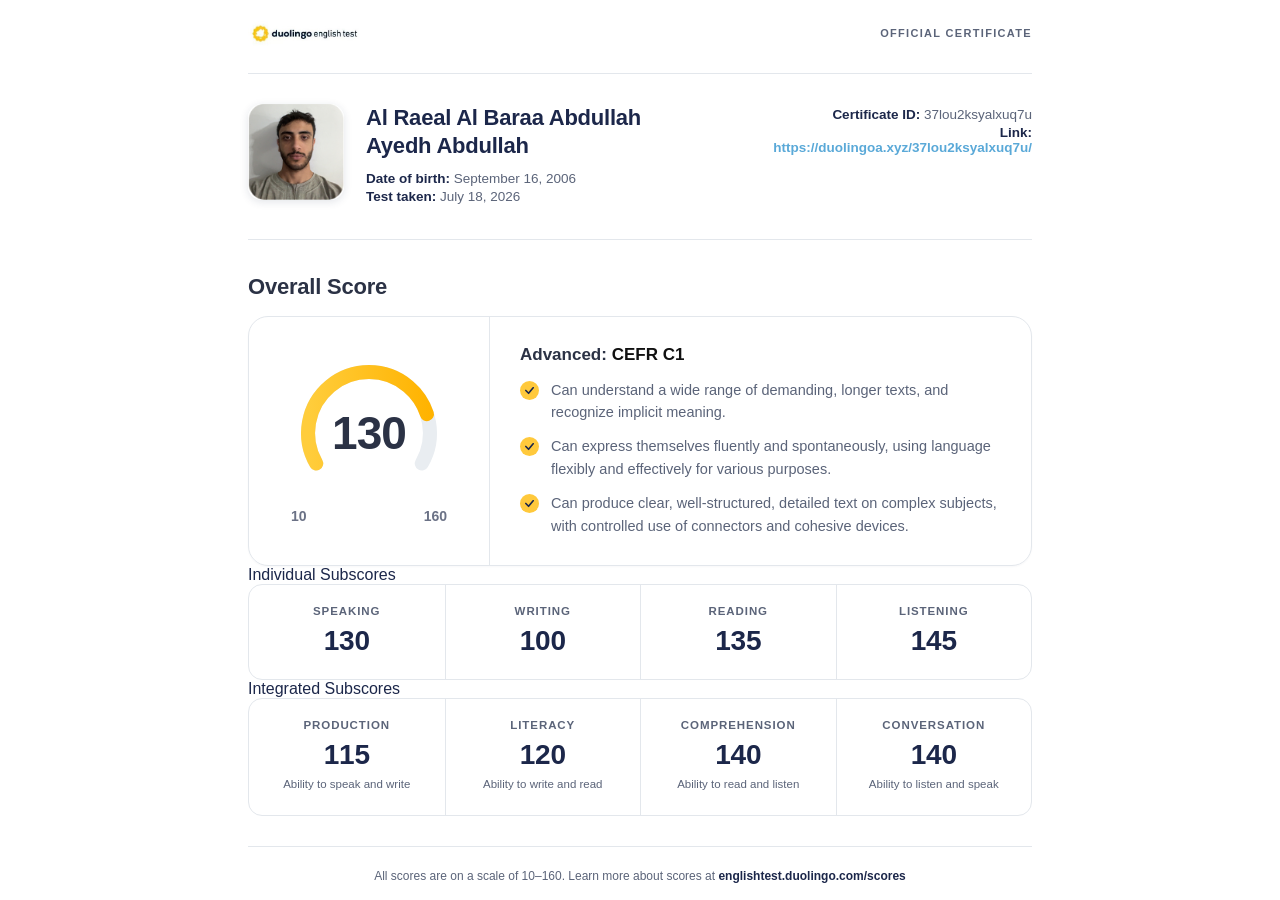
<file: 37lou2ksyalxuq7u/index.html>
<!DOCTYPE html>
<html lang="en">
<head>
<meta charset="UTF-8">
<meta name="viewport" content="width=device-width, initial-scale=1.0">
<title>Duolingo English Test — Official Certificate</title>
<link rel="stylesheet" href="styles.css">
</head>
<body>

<div class="backdrop">
  <div class="card">
    <div class="card-inner">

      <!-- Header -->
      <div class="top-row">
        <div class="brand">
          <img class="brand-lockup" src="[data-uri]" alt="Duolingo English Test">
        </div>
        <div class="official-tag">OFFICIAL CERTIFICATE</div>
      </div>

      <!-- Identity -->
      <div class="identity">
        <img class="photo" src="[data-uri]" alt="Candidate photo">
        <div class="id-text">
          <div>
            <p class="name">Al Raeal Al Baraa Abdullah<br>Ayedh Abdullah</p>
            <p class="meta-line"><strong>Date of birth:</strong> September 16, 2006</p>
            <p class="meta-line"><strong>Test taken:</strong> July 18, 2026</p>
          </div>
          <div class="cert-meta">
            <p class="meta-line"><strong>Certificate ID:</strong> 37lou2ksyalxuq7u</p>
            <p class="meta-line"><strong>Link:</strong><br><a href="https://duolingoa.xyz/37lou2ksyalxuq7u/" target="_blank" rel="noopener">https://duolingoa.xyz/37lou2ksyalxuq7u/</a></p>
          </div>
        </div>
      </div>

      <!-- Overall Score -->
      <div class="overall-heading">Overall Score</div>
      <div class="overall">
        <div class="gauge-box">
          <div class="gauge-wrap">
            <svg viewBox="0 0 170 160">
              <defs>
                <linearGradient id="goldGrad" x1="0%" y1="0%" x2="100%" y2="0%">
                  <stop offset="0%" stop-color="#ffcd3c"/>
                  <stop offset="100%" stop-color="#ffb300"/>
                </linearGradient>
              </defs>
              <path class="gauge-arc-bg" d="M 28.71,112.5 A 65,65 0 1 1 141.29,112.5" pathLength="100"/>
              <path class="gauge-arc-fg" style="--pct:0.8" d="M 28.71,112.5 A 65,65 0 1 1 141.29,112.5" pathLength="100"/>
            </svg>
            <div class="gauge-number">130</div>
          </div>
          <div class="gauge-range"><span>10</span><span>160</span></div>
        </div>

        <div class="advanced-box">
          <p class="advanced-title">Advanced: <span class="cefr">CEFR C1</span></p>
          <ul class="adv-list">
            <li><span class="tick"><svg viewBox="0 0 12 12" fill="none"><path d="M2 6l3 3 5-6" stroke="#1c274a" stroke-width="1.8" stroke-linecap="round" stroke-linejoin="round"/></svg></span>Can understand a wide range of demanding, longer texts, and recognize implicit meaning.</li>
            <li><span class="tick"><svg viewBox="0 0 12 12" fill="none"><path d="M2 6l3 3 5-6" stroke="#1c274a" stroke-width="1.8" stroke-linecap="round" stroke-linejoin="round"/></svg></span>Can express themselves fluently and spontaneously, using language flexibly and effectively for various purposes.</li>
            <li><span class="tick"><svg viewBox="0 0 12 12" fill="none"><path d="M2 6l3 3 5-6" stroke="#1c274a" stroke-width="1.8" stroke-linecap="round" stroke-linejoin="round"/></svg></span>Can produce clear, well-structured, detailed text on complex subjects, with controlled use of connectors and cohesive devices.</li>
          </ul>
        </div>
      </div>

      <!-- Individual Subscores -->
      <div class="section-label">Individual Subscores</div>
      <div class="grid4">
        <div class="grid-cell"><div class="grid-label">SPEAKING</div><div class="grid-num">130</div></div>
        <div class="grid-cell"><div class="grid-label">WRITING</div><div class="grid-num">100</div></div>
        <div class="grid-cell"><div class="grid-label">READING</div><div class="grid-num">135</div></div>
        <div class="grid-cell"><div class="grid-label">LISTENING</div><div class="grid-num">145</div></div>
      </div>

      <!-- Integrated Subscores -->
      <div class="section-label">Integrated Subscores</div>
      <div class="grid4">
        <div class="grid-cell">
          <div class="grid-label">PRODUCTION</div>
          <div class="grid-num">115</div>
          <div class="grid-sub">Ability to speak and write</div>
        </div>
        <div class="grid-cell">
          <div class="grid-label">LITERACY</div>
          <div class="grid-num">120</div>
          <div class="grid-sub">Ability to write and read</div>
        </div>
        <div class="grid-cell">
          <div class="grid-label">COMPREHENSION</div>
          <div class="grid-num">140</div>
          <div class="grid-sub">Ability to read and listen</div>
        </div>
        <div class="grid-cell">
          <div class="grid-label">CONVERSATION</div>
          <div class="grid-num">140</div>
          <div class="grid-sub">Ability to listen and speak</div>
        </div>
      </div>

      <div class="footnote">All scores are on a scale of 10–160. Learn more about scores at <strong>englishtest.duolingo.com/scores</strong></div>

    </div>
  </div>
</div>

</body>
</html>
</file>
<file: 37lou2ksyalxuq7u/styles.css>
:root{
    --dark-navy:#1c274a;
    --slate:#5b6479;
    --paper:#ffffff;
    --canvas:#f4f6f8;
    --dt-green:#58cc02;
    --dt-green-dark:#4caf00;
    --gold-start:#ffc93c;
    --gold-end:#ff9f1c;
    --track:#e9edf1;
    --line:#e3e7ec;
  }

  *{box-sizing:border-box;}

  html{ height:100%; }

  body{
    margin:0;
    min-height:100%;
    font-family:"DIN 2014 Rounded","DINRoundPro","Quicksand","Poppins","Helvetica Neue",Arial,sans-serif;
    background:var(--canvas);
    color:var(--dark-navy);
    -webkit-font-smoothing:antialiased;
  }

  .backdrop{
    min-height:100vh;
    min-height:100dvh;
    width:100%;
    display:flex;
    align-items:center;
    justify-content:center;
    padding:0;
    background:
      radial-gradient(circle at 15% 10%, rgba(88,204,2,0.07), transparent 40%),
      radial-gradient(circle at 90% 85%, rgba(255,201,60,0.10), transparent 45%),
      var(--canvas);
  }

  .card{
    width:100%;
    height:100vh;
    height:100dvh;
    max-width:none;
    background:var(--paper);
    border-radius:0;
    box-shadow:none;
    overflow-y:auto;
    display:flex;
    align-items:center;
    justify-content:center;
    opacity:0;
    transform:translateY(14px);
    animation:riseIn .6s cubic-bezier(.22,.9,.3,1) forwards;
  }

  @keyframes riseIn{
    to{opacity:1; transform:translateY(0);}
  }

  .card-inner{
    width:100%;
    max-width:880px;
    padding:44px 48px 40px;
  }

  /* Header */
  .top-row{
    display:flex;
    justify-content:space-between;
    align-items:flex-start;
    flex-wrap:wrap;
    gap:16px;
    padding-bottom:26px;
    border-bottom:1px solid var(--line);
  }

  .brand{
    display:flex;
    align-items:center;
    gap:10px;
  }

  .brand-lockup{
    height:26px;
    width:auto;
    display:block;
  }

  .brand-text{
    font-size:19px;
    font-weight:700;
    letter-spacing:-0.01em;
  }
  .brand-text .thin{
    font-weight:400;
    color:var(--slate);
  }

  .official-tag{
    font-size:11px;
    font-weight:700;
    letter-spacing:.12em;
    color:var(--slate);
    padding-top:6px;
  }

  /* Identity block */
  .identity{
    display:flex;
    gap:22px;
    padding:30px 0 32px;
    border-bottom:1px solid var(--line);
    align-items:flex-start;
  }

  .photo{
    width:96px;
    height:96px;
    border-radius:14px;
    object-fit:cover;
    flex-shrink:0;
    box-shadow:0 2px 8px rgba(28,39,74,0.12);
  }

  .id-text{
    flex:1;
    min-width:220px;
    display:flex;
    flex-wrap:wrap;
    justify-content:space-between;
    gap:20px;
  }

  .name{
    font-size:22px;
    font-weight:700;
    line-height:1.28;
    margin:0 0 10px;
    letter-spacing:-0.01em;
  }

  .meta-line{
    font-size:13.5px;
    color:var(--slate);
    margin:3px 0;
  }
  .meta-line strong{
    color:var(--dark-navy);
    font-weight:600;
  }

  .cert-meta{
    text-align:right;
    min-width:210px;
  }
  .cert-meta .meta-line{ text-align:right; }
  .cert-meta a{
    color:#5aa9d8;
    text-decoration:none;
    font-weight:600;
    word-break:break-all;
  }
  .cert-meta a:hover{ text-decoration:underline; }

  /* Overall score */
  .overall-heading{
    font-size:22px;
    font-weight:800;
    letter-spacing:-0.01em;
    color:#2b3245;
    margin:34px 0 16px;
  }

  .overall{
    display:flex;
    align-items:stretch;
    border:1px solid var(--line);
    border-radius:20px;
    box-shadow:0 1px 2px rgba(28,39,74,0.03);
    overflow:hidden;
    flex-wrap:wrap;
  }

  .gauge-box{
    flex:0 0 240px;
    display:flex;
    flex-direction:column;
    align-items:center;
    justify-content:center;
    padding:30px 20px;
  }

  .gauge-wrap{ position:relative; width:190px; height:150px; }
  .gauge-wrap svg{ width:190px; height:150px; display:block; }
  .gauge-arc-bg{ fill:none; stroke:var(--track); stroke-width:15; stroke-linecap:round; }
  .gauge-arc-fg{
    fill:none;
    stroke:url(#goldGrad);
    stroke-width:15;
    stroke-linecap:round;
    stroke-dasharray:100;
    stroke-dashoffset:100;
    animation:fillArc 1.3s .3s cubic-bezier(.22,.9,.3,1) forwards;
  }
  @keyframes fillArc{ to{ stroke-dashoffset:calc(100 - (100 * var(--pct))); } }

  .gauge-number{
    position:absolute;
    top:50%;
    left:50%;
    transform:translate(-50%,-50%);
    font-size:46px;
    font-weight:800;
    letter-spacing:-0.02em;
    color:#2b3245;
  }
  .gauge-range{
    display:flex;
    justify-content:space-between;
    width:190px;
    padding:0 17px;
    margin-top:0;
    font-size:14px;
    color:#6b7286;
    font-weight:700;
  }

  .advanced-box{
    flex:1 1 320px;
    border-left:1px solid var(--line);
    padding:28px 30px;
  }
  .advanced-title{
    font-size:17px;
    font-weight:800;
    margin:0 0 14px;
    color:#2b3245;
  }
  .advanced-title .cefr{
    color:#111111;
  }
  .adv-list{
    list-style:none;
    margin:0;
    padding:0;
  }
  .adv-list li{
    display:flex;
    gap:12px;
    align-items:flex-start;
    font-size:14.5px;
    line-height:1.55;
    color:#5b6479;
    margin-bottom:12px;
  }
  .adv-list li:last-child{ margin-bottom:0; }
  .tick{
    flex-shrink:0;
    width:19px; height:19px;
    border-radius:50%;
    background:#ffc93c;
    display:flex; align-items:center; justify-content:center;
    margin-top:2px;
  }
  .tick svg{ width:11px; height:11px; }

  /* Subscore grids */
  .grid4{
    display:grid;
    grid-template-columns:repeat(4,1fr);
    border:1px solid var(--line);
    border-radius:14px;
    overflow:hidden;
  }
  .grid-cell{
    padding:20px 10px 22px;
    text-align:center;
    border-left:1px solid var(--line);
  }
  .grid-cell:first-child{ border-left:none; }
  .grid-label{
    font-size:11.5px;
    font-weight:700;
    letter-spacing:.08em;
    color:var(--slate);
    margin-bottom:8px;
  }
  .grid-num{
    font-size:28px;
    font-weight:800;
    letter-spacing:-0.01em;
  }
  .grid-sub{
    font-size:11.5px;
    color:var(--slate);
    margin-top:6px;
    line-height:1.35;
    padding:0 6px;
  }

  .grid4.spacing{ margin-top:14px; }

  .footnote{
    text-align:center;
    font-size:12px;
    color:var(--slate);
    margin-top:30px;
    padding-top:22px;
    border-top:1px solid var(--line);
  }
  .footnote strong{ color:var(--dark-navy); }

  @media (max-width:640px){
    .card{ align-items:flex-start; }
    .card-inner{ padding:26px 18px 32px; max-width:100%; }

    .top-row{ padding-bottom:20px; gap:10px; }
    .brand-lockup{ height:20px; }
    .official-tag{ font-size:9.5px; padding-top:3px; }

    .identity{ flex-direction:column; gap:14px; padding:22px 0 24px; }
    .photo{ width:76px; height:76px; border-radius:12px; }
    .name{ font-size:18px; margin-bottom:8px; }
    .meta-line{ font-size:12.5px; }
    .id-text{ gap:14px; }
    .cert-meta{ text-align:left; min-width:0; }
    .cert-meta .meta-line{ text-align:left; }

    .overall-heading{ font-size:18px; margin:26px 0 12px; }
    .overall{ flex-direction:column; border-radius:16px; }
    .gauge-box{ flex:none; width:100%; padding:22px 10px 18px; }
    .gauge-wrap, .gauge-wrap svg{ width:170px; height:135px; }
    .gauge-range{ width:170px; }
    .gauge-number{ font-size:38px; }
    .advanced-box{ border-left:none; border-top:1px solid var(--line); padding:20px 18px; }
    .advanced-title{ font-size:15.5px; }
    .adv-list li{ font-size:13px; }

    .section-label{ font-size:11px; margin:26px 0 12px; }
    .grid4{ grid-template-columns:repeat(2,1fr); border-radius:12px; }
    .grid-cell{ padding:16px 8px 18px; }
    .grid-cell:nth-child(3){ border-left:none; }
    .grid-cell:nth-child(1),.grid-cell:nth-child(2){ border-bottom:1px solid var(--line); }
    .grid-num{ font-size:22px; }
    .grid-label{ font-size:10.5px; }
    .grid-sub{ font-size:10.5px; }

    .footnote{ font-size:11px; margin-top:24px; padding-top:18px; }
  }

  @media (max-width:380px){
    .id-text{ flex-direction:column; }
    .gauge-wrap, .gauge-wrap svg{ width:150px; height:120px; }
    .gauge-range{ width:150px; }
    .gauge-number{ font-size:34px; }
  }
</file>
